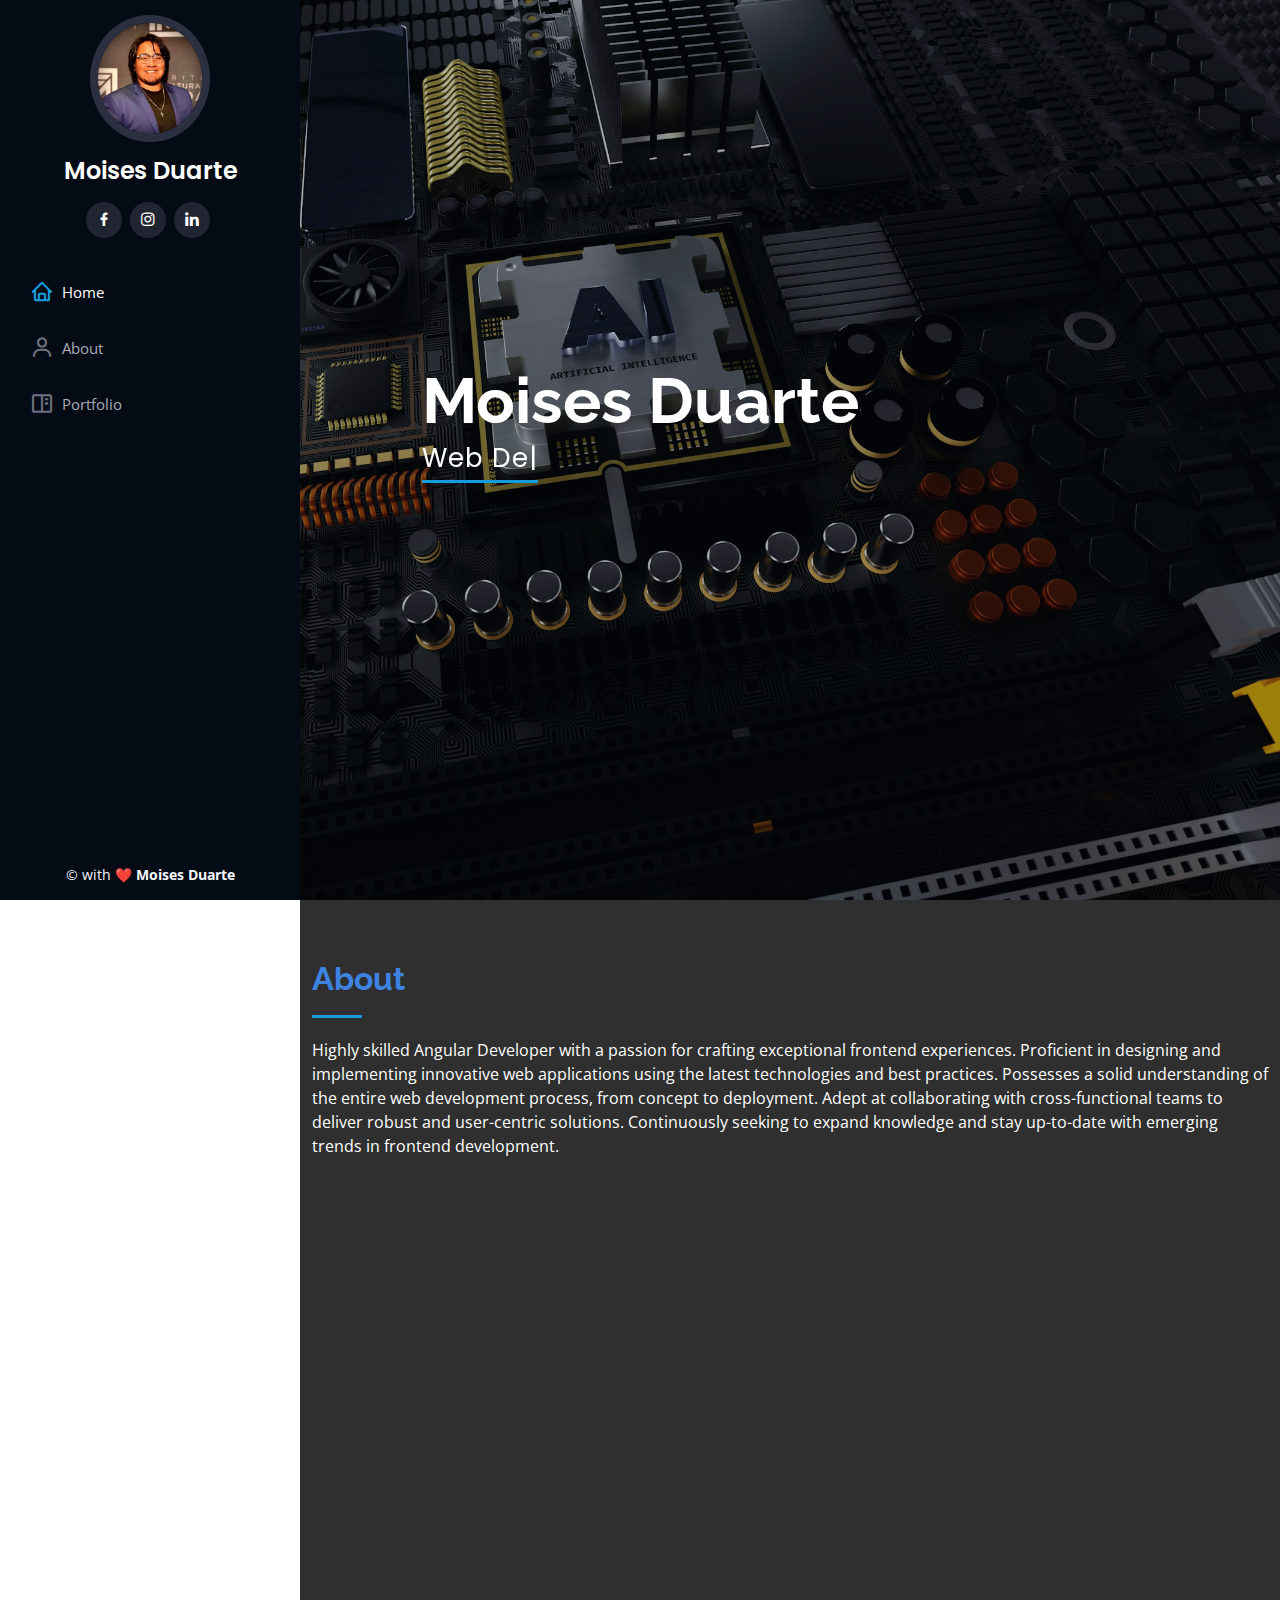
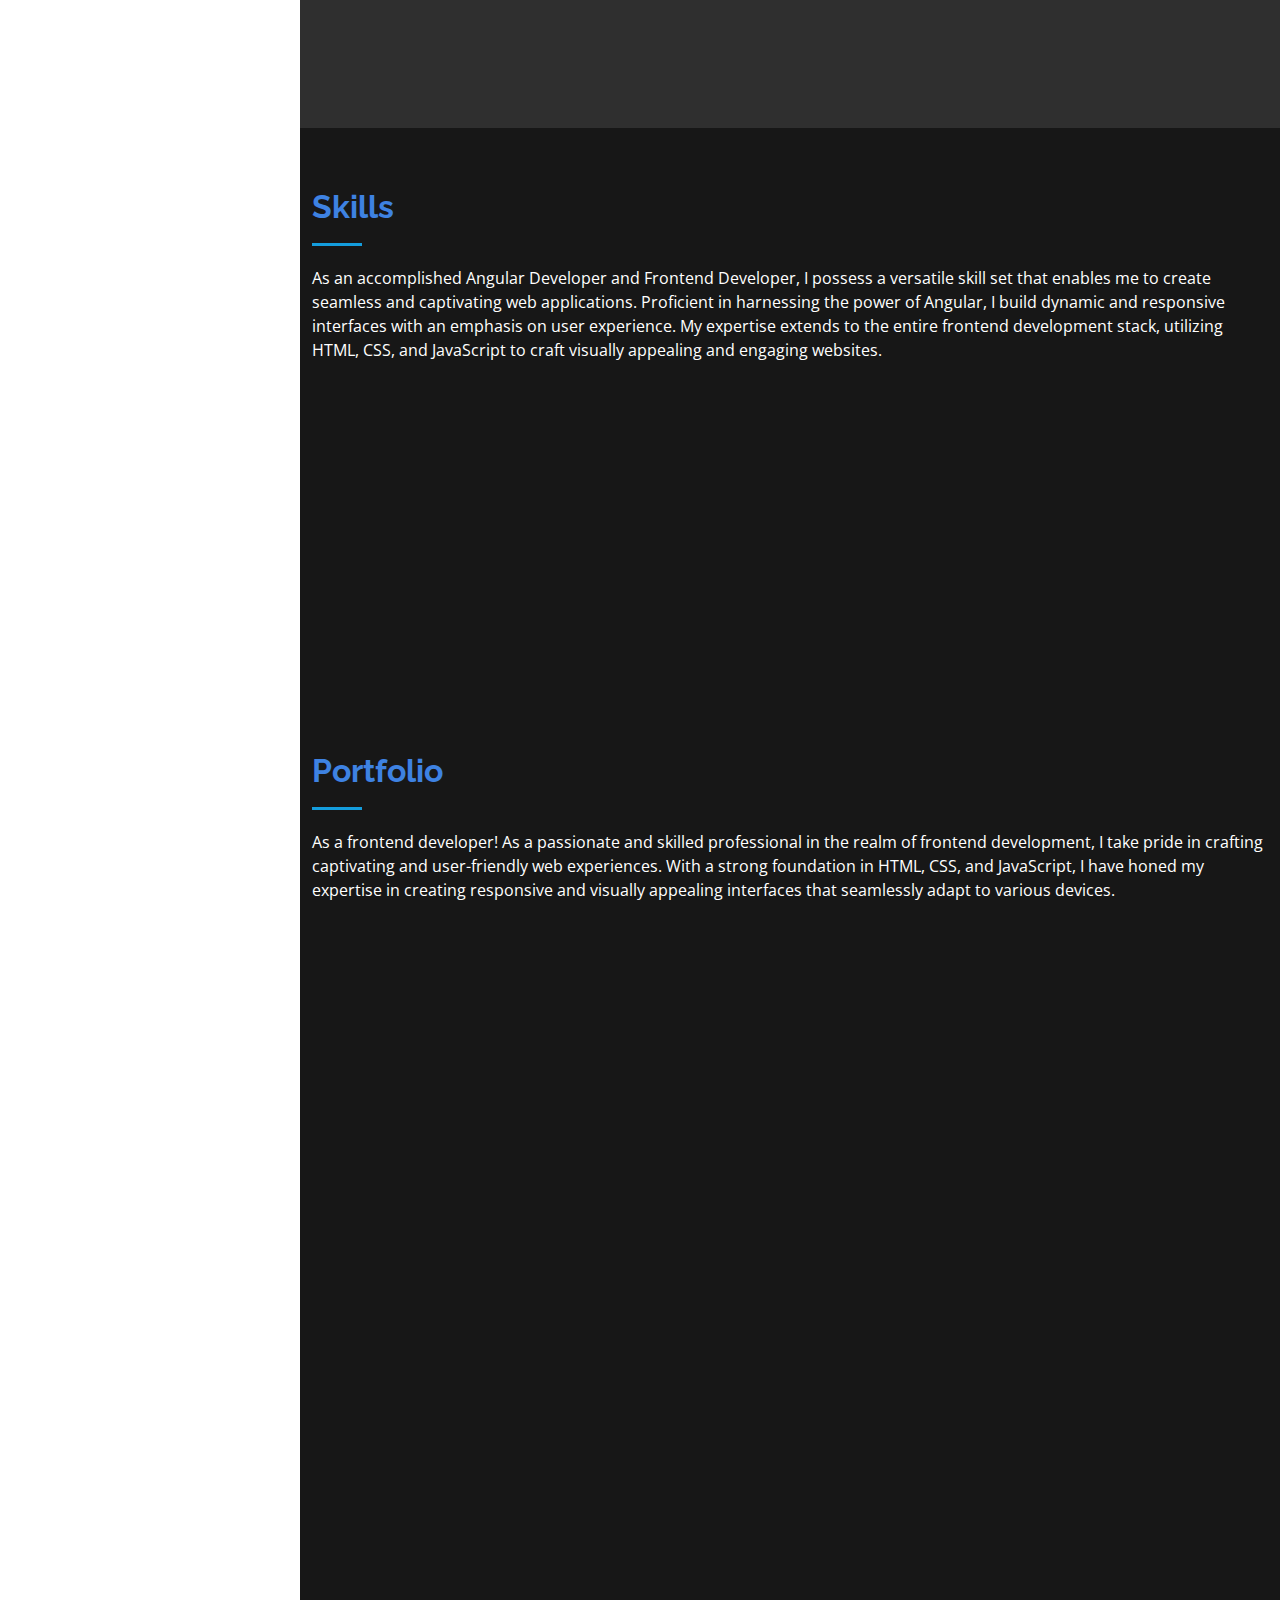
<file: index.html>
<!DOCTYPE html>
<html lang="en">

<head>
  <meta charset="utf-8">
  <meta content="width=device-width, initial-scale=1.0" name="viewport">

  <title>Moises Duarte</title>
  <meta content="" name="description">
  <meta content="" name="keywords">
  <link
    href="https://fonts.googleapis.com/css?family=Open+Sans:300,300i,400,400i,600,600i,700,700i|Raleway:300,300i,400,400i,500,500i,600,600i,700,700i|Poppins:300,300i,400,400i,500,500i,600,600i,700,700i"
    rel="stylesheet">
  <link href="assets/vendor/aos/aos.css" rel="stylesheet">
  <link href="assets/vendor/bootstrap/css/bootstrap.min.css" rel="stylesheet">
  <link href="assets/vendor/bootstrap-icons/bootstrap-icons.css" rel="stylesheet">
  <link href="assets/vendor/boxicons/css/boxicons.min.css" rel="stylesheet">
  <link href="assets/vendor/glightbox/css/glightbox.min.css" rel="stylesheet">
  <link href="assets/vendor/swiper/swiper-bundle.min.css" rel="stylesheet">
  <link href="assets/css/style.css" rel="stylesheet">
</head>

<body>
  <i class="bi bi-list mobile-nav-toggle d-xl-none"></i>
  <header id="header">
    <div class="d-flex flex-column">

      <div class="profile">
        <img src="assets/img/moises1.jpg" alt="" class="img-fluid rounded-circle">
        <h1 class="text-light"><a href="index.html">Moises Duarte</a></h1>
        <div class="social-links mt-3 text-center">
          <a href="https://www.facebook.com/moisesjesus.duartejimenez" class="facebook"><i
              class="bx bxl-facebook"></i></a>
          <a href="https://www.instagram.com/duart_moises_bm/" class="instagram"><i class="bx bxl-instagram"></i></a>
          <a href="https://www.linkedin.com/in/moises-duarte-944b26209/" class="linkedin"><i
              class="bx bxl-linkedin"></i></a>
        </div>
      </div>

      <nav id="navbar" class="nav-menu navbar">
        <ul>
          <li><a href="#hero" class="nav-link scrollto active"><i class="bx bx-home"></i> <span>Home</span></a></li>
          <li><a href="#about" class="nav-link scrollto"><i class="bx bx-user"></i> <span>About</span></a></li>
          <li><a href="#portfolio" class="nav-link scrollto"><i class="bx bx-book-content"></i>
              <span>Portfolio</span></a></li>
        </ul>
      </nav>
    </div>
  </header>
  <section id="hero" class="d-flex flex-column justify-content-center align-items-center">
    <div class="hero-container" data-aos="fade-in">
      <h1>Moises Duarte</h1>
      <p><span class="typed"
          data-typed-items="Web Developer, Frontend Developer, Angular Developer, Reat Developer, UI-UX "></span></p>
    </div>
  </section>

  <main id="main">
    <section id="about" class="about">
      <div class="container">

        <div class="section-title ">
          <h2>About</h2>
          <p>Highly skilled Angular Developer with a passion for crafting exceptional frontend
            experiences. Proficient in designing and implementing innovative web applications using the latest
            technologies and best practices.
            Possesses a solid understanding of the entire web development process, from concept to deployment. Adept at
            collaborating with cross-functional teams to deliver robust and user-centric solutions. Continuously seeking
            to expand knowledge and stay up-to-date with emerging trends in frontend development.</p>
        </div>

        <div class="row">
          <div class="col-lg-4" data-aos="fade-right">
            <img src="assets/img/moises1.jpg" class="img-fluid" alt="">
          </div>
          <div class="col-lg-8 pt-4 pt-lg-0 content" data-aos="fade-left">
            <h3> Frontend Developer</h3>
            <p class="fst-italic">
              With experience as a frontend developer using technologies like HTML, CSS, and Javascript powered with
              frameworks like Angular 2+ to create web applications. .
            </p>
            <div class="row">
              <div class="col-lg-6">
                <ul>
                  <li><i class="bi bi-chevron-right"></i> <strong>Birthday:</strong> <span>Dec 26 1998</span></li>
                  <li><i class="bi bi-chevron-right"></i> <strong>City:</strong> <span>Florida, USA</span></li>
                </ul>
              </div>
              <div class="col-lg-6">
                <ul>
                  <li><i class="bi bi-chevron-right"></i> <strong>Email:</strong> <span>Mduartedsp@gmail.com</span></li>
                </ul>
              </div>
            </div>
            <p>
              Moises Duarte is a skilled UI Developer with experience in all phases of the Software Development
              Lifecycle (SDLC). Specializing in Angular 14+, JavaScript, TypeScript, React.js, Node.js, and CSS,
              e has a proven track record in building single-page applications, including four instances
              with Angular 14+.

              Proficient in MySQL, Moises Duarte excels in creating, optimizing, and maintaining relational databases.
              He is adept at architecting component-based UI applications using Angular and NgRx, with a deep
              understanding of Object-Oriented Programming concepts.
              Webpack for efficient module bundling.
              With a commitment to quality, Moises Duarte is accomplished in responsive web design and CSS techniques.
              He has pioneered the creation of reusable TypeScript components for RESTful APIs and is
              proficient in Micro Frontend Architecture and version control with GIT and related tools.
            </p>
          </div>
        </div>

      </div>
    </section>
    <section id="skills" class="skills section-bg">
      <div class="container">

        <div class="section-title">
          <h2>Skills</h2>
          <p>As an accomplished Angular Developer and Frontend Developer, I possess a versatile skill set that enables
            me to create seamless and captivating web applications. Proficient in harnessing the power of Angular, I
            build dynamic and responsive interfaces with an emphasis on user experience. My expertise extends to the
            entire frontend development stack, utilizing HTML, CSS, and JavaScript to craft visually appealing and
            engaging websites.</p>
        </div>

        <div class="row skills-content">

          <div class="col-lg-6" data-aos="fade-up">

            <div class="progress">
              <span class="skill">HTML <i class="val">100%</i></span>
              <div class="progress-bar-wrap">
                <div class="progress-bar" role="progressbar" aria-valuenow="100" aria-valuemin="0" aria-valuemax="100">
                </div>
              </div>
            </div>

            <div class="progress">
              <span class="skill">CSS <i class="val">100%</i></span>
              <div class="progress-bar-wrap">
                <div class="progress-bar" role="progressbar" aria-valuenow="100" aria-valuemin="0" aria-valuemax="100">
                </div>
              </div>
            </div>

            <div class="progress">
              <span class="skill">JavaScript <i class="val">100%</i></span>
              <div class="progress-bar-wrap">
                <div class="progress-bar" role="progressbar" aria-valuenow="95" aria-valuemin="0" aria-valuemax="100">
                </div>
              </div>
            </div>

            <div class="progress">
              <span class="skill"> Node.js<i class="val">95%</i></span>
              <div class="progress-bar-wrap">
                <div class="progress-bar" role="progressbar" aria-valuenow="95" aria-valuemin="0" aria-valuemax="100">
                </div>
              </div>
            </div>

          </div>

          <div class="col-lg-6" data-aos="fade-up" data-aos-delay="100">

            <div class="progress">
              <span class="skill">Angular <i class="val">100%</i></span>
              <div class="progress-bar-wrap">
                <div class="progress-bar" role="progressbar" aria-valuenow="85" aria-valuemin="0" aria-valuemax="100">
                </div>
              </div>
            </div>

            <div class="progress">
              <span class="skill">TypeScript <i class="val">100%</i></span>
              <div class="progress-bar-wrap">
                <div class="progress-bar" role="progressbar" aria-valuenow="95" aria-valuemin="0" aria-valuemax="100">
                </div>
              </div>
            </div>

            <div class="progress">
              <span class="skill">bootstrap<i class="val">95%</i></span>
              <div class="progress-bar-wrap">
                <div class="progress-bar" role="progressbar" aria-valuenow="95" aria-valuemin="0" aria-valuemax="100">
                </div>
              </div>
            </div>

            <div class="progress">
              <span class="skill">React.js<i class="val">100%</i></span>
              <div class="progress-bar-wrap">
                <div class="progress-bar" role="progressbar" aria-valuenow="100" aria-valuemin="0" aria-valuemax="100">
                </div>
              </div>
            </div>

          </div>

        </div>

      </div>
    </section>
    <section id="portfolio" class="portfolio section-bg">
      <div class="container">

        <div class="section-title">
          <h2>Portfolio</h2>
          <p>As a frontend developer! As a passionate and skilled professional in the realm of frontend development, I
            take pride in crafting captivating and user-friendly web experiences. With a strong foundation in HTML, CSS,
            and JavaScript, I have honed my expertise in creating responsive and visually appealing interfaces that
            seamlessly adapt to various devices.</p>
        </div>

        <div class="row" data-aos="fade-up">
          <div class="col-lg-12 d-flex justify-content-center">
          </div>
        </div>

        <div class="row portfolio-container" data-aos="fade-up" data-aos-delay="100">

          <!-- portfolio -->
          <div class="col-lg-4 col-md-6 portfolio-item filter-app">
            <div class="portfolio-wrap 3">
              <img src="assets/img/portfolio/web1.png" class="img-fluid" alt="">
              <div class="portfolio-links">
                <a href="assets/img/portfolio/web2.png" data-gallery="portfolioGallery" class="portfolio-lightbox"
                  title="App 1"><i class="bx bx-plus"></i></a>
                <a href="portfolio-details3.html" title="More Details"><i class="bx bx-link"></i></a>
              </div>
            </div>
          </div>

          <!-- duartech -->
          <div class="col-lg-4 col-md-6 portfolio-item filter-app">
            <div class="portfolio-wrap 2">
              <img src="assets/img/portfolio/Duartech1.png" class="img-fluid" alt="">
              <div class="portfolio-links">
                <a href="assets/img/portfolio/Duartech4.png" data-gallery="portfolioGallery" class="portfolio-lightbox"
                  title="App "><i class="bx bx-plus"></i></a>
                <a href="portfolio-details2.html" title="More Details"><i class="bx bx-link"></i></a>
              </div>
            </div>
          </div>

          <!-- service -->

          <div class="col-lg-4 col-md-6 portfolio-item filter-app">
            <div class="portfolio-wrap">
              <img src="assets/img/portfolio/home.jpeg" class="img-fluid" alt="">
              <div class="portfolio-links">
                <a href="assets/img/portfolio/services.jpg" data-gallery="portfolioGallery" class="portfolio-lightbox"
                  title="App 1"><i class="bx bx-plus"></i></a>
                <a href="portfolio-detail5.html" title="More Details"><i class="bx bx-link"></i></a>
              </div>
            </div>
          </div>
          <!--  -->
          <!-- to do list -->

          <div class="col-lg-4 col-md-6 portfolio-item filter-app">
            <div class="portfolio-wrap">
              <img src="assets/img/portfolio/project1.jpg" class="img-fluid" alt="">
              <div class="portfolio-links">
                <a href="assets/img/portfolio/project2.jpg" data-gallery="portfolioGallery" class="portfolio-lightbox"
                  title="App 1"><i class="bx bx-plus"></i></a>
                <a href="portfolio-detail4.html" title="More Details"><i class="bx bx-link"></i></a>
              </div>
            </div>
          </div>


          <!-- showtown -->
          <div class="col-lg-4 col-md-6 portfolio-item filter-app">
            <div class="portfolio-wrap">
              <img src="assets/img/portfolio/showtown/showtown1.jpg" class="img-fluid" alt="">
              <div class="portfolio-links">
                <a href="assets/img/portfolio/showtown/showtown2.jpg" data-gallery="portfolioGallery"
                  class="portfolio-lightbox" title="App 1"><i class="bx bx-plus"></i></a>
                <a href="portfolio-detail-showtown.html" title="More Details"><i class="bx bx-link"></i></a>
              </div>
            </div>
          </div>
          <!-- enigma -->
          <div class="col-lg-4 col-md-6 portfolio-item filter-app">
            <div class="portfolio-wrap">
              <img src="assets/img/portfolio/enigma/enigma1.jpg" class="img-fluid" alt="">
              <div class="portfolio-links">
                <a href="assets/img/portfolio/enigma/enigma2.jpg" data-gallery="portfolioGallery"
                  class="portfolio-lightbox" title="App 1"><i class="bx bx-plus"></i></a>
                <a href="portfolio-detail-enigma.html" title="More Details"><i class="bx bx-link"></i></a>
              </div>
            </div>
          </div>

          <!-- startwars -->

          <div class="col-lg-4 col-md-6 portfolio-item filter-app">
            <div class="portfolio-wrap">
              <img src="assets/img/portfolio/startwars/startwars.jpg" class="img-fluid" alt="">
              <div class="portfolio-links">
                <a href="assets/img/portfolio/startwars/startwars2.jpg" data-gallery="portfolioGallery"
                  class="portfolio-lightbox" title="App 1"><i class="bx bx-plus"></i></a>
                <a href="portfolio-detail-startwars.html" title="More Details"><i class="bx bx-link"></i></a>
              </div>
            </div>
          </div>

          <!-- task creator -->
          <div class="col-lg-4 col-md-6 portfolio-item filter-app">
            <div class="portfolio-wrap">
              <img src="assets/img/portfolio/taskcreator/taskcreator.jpg" class="img-fluid" alt="">
              <div class="portfolio-links">
                <a href="assets/img/portfolio/taskcreator/taskcreator.jpg" data-gallery="portfolioGallery"
                  class="portfolio-lightbox" title="App 1"><i class="bx bx-plus"></i></a>
                <a href="portfolio-detail-task-creator.html" title="More Details"><i class="bx bx-link"></i></a>
              </div>
            </div>
          </div>








        </div>

      </div>

      </div>
    </section>

  </main>
  <footer id="footer">
    <div class="container">
      <div class="copyright">
        &copy; with ❤️ <strong><span>Moises Duarte</span></strong>
      </div>

    </div>
  </footer>

  <a href="#" class="back-to-top d-flex align-items-center justify-content-center"><i
      class="bi bi-arrow-up-short"></i></a>
  <script src="assets/vendor/purecounter/purecounter_vanilla.js"></script>
  <script src="assets/vendor/aos/aos.js"></script>
  <script src="assets/vendor/bootstrap/js/bootstrap.bundle.min.js"></script>
  <script src="assets/vendor/glightbox/js/glightbox.min.js"></script>
  <script src="assets/vendor/isotope-layout/isotope.pkgd.min.js"></script>
  <script src="assets/vendor/swiper/swiper-bundle.min.js"></script>
  <script src="assets/vendor/typed.js/typed.min.js"></script>
  <script src="assets/vendor/waypoints/noframework.waypoints.js"></script>
  <script src="assets/vendor/php-email-form/validate.js"></script>


  <script src="assets/js/main.js"></script>

</body>

</html>
</file>
<file: assets/css/style.css>
body {
  font-family: "Open Sans", sans-serif;
  color: #272829;
}

a {
  color: #149ddd;
  text-decoration: none;
}

a:hover {
  color: #37b3ed;
  text-decoration: none;
}

h1,
h2,
h3,
h4,
h5,
h6 {
  font-family: "Raleway", sans-serif;
}

.back-to-top {
  position: fixed;
  visibility: hidden;
  opacity: 0;
  right: 15px;
  bottom: 15px;
  z-index: 996;
  background: #149ddd;
  width: 40px;
  height: 40px;
  border-radius: 50px;
  transition: all 0.4s;
}

.back-to-top i {
  font-size: 28px;
  color: #fff;
  line-height: 0;
}

.back-to-top:hover {
  background: #2eafec;
  color: #fff;
}

.back-to-top.active {
  visibility: visible;
  opacity: 1;
}

/*--------------------------------------------------------------
# Header
--------------------------------------------------------------*/
#header {
  position: fixed;
  top: 0;
  left: 0;
  bottom: 0;
  width: 300px;
  transition: all ease-in-out 0.5s;
  z-index: 9997;
  transition: all 0.5s;
  padding: 0 15px;
  background: #040b14;
  overflow-y: auto;
}

#header .profile img {
  margin: 15px auto;
  display: block;
  width: 120px;
  border: 8px solid #2c2f3f;
}

#header .profile h1 {
  font-size: 24px;
  margin: 0;
  padding: 0;
  font-weight: 600;
  -moz-text-align-last: center;
  text-align-last: center;
  font-family: "Poppins", sans-serif;
}

#header .profile h1 a,
#header .profile h1 a:hover {
  color: #fff;
  text-decoration: none;
}

#header .profile .social-links a {
  font-size: 18px;
  display: inline-block;
  background: #212431;
  color: #fff;
  line-height: 1;
  padding: 8px 0;
  margin-right: 4px;
  border-radius: 50%;
  text-align: center;
  width: 36px;
  height: 36px;
  transition: 0.3s;
}

#header .profile .social-links a:hover {
  background: #149ddd;
  color: #fff;
  text-decoration: none;
}

#main {
  margin-left: 300px;
}

@media (max-width: 1199px) {
  #header {
    left: -300px;
  }

  #main {
    margin-left: 0;
    background-color: #2c2f3f;
    color: white;
  }
}

/*--------------------------------------------------------------
# Navigation Menu
--------------------------------------------------------------*/
/* Desktop Navigation */
.nav-menu {
  padding: 30px 0 0 0;
}

.nav-menu * {
  margin: 0;
  padding: 0;
  list-style: none;
}

.nav-menu > ul > li {
  position: relative;
  white-space: nowrap;
}

.nav-menu a,
.nav-menu a:focus {
  display: flex;
  align-items: center;
  color: #a8a9b4;
  padding: 12px 15px;
  margin-bottom: 8px;
  transition: 0.3s;
  font-size: 15px;
}

.nav-menu a i,
.nav-menu a:focus i {
  font-size: 24px;
  padding-right: 8px;
  color: #6f7180;
}

.nav-menu a:hover,
.nav-menu .active,
.nav-menu .active:focus,
.nav-menu li:hover > a {
  text-decoration: none;
  color: #fff;
}

.nav-menu a:hover i,
.nav-menu .active i,
.nav-menu .active:focus i,
.nav-menu li:hover > a i {
  color: #149ddd;
}

/* Mobile Navigation */
.mobile-nav-toggle {
  position: fixed;
  right: 15px;
  top: 15px;
  z-index: 9998;
  border: 0;
  font-size: 24px;
  transition: all 0.4s;
  outline: none !important;
  background-color: #149ddd;
  color: #fff;
  width: 40px;
  height: 40px;
  display: inline-flex;
  align-items: center;
  justify-content: center;
  line-height: 0;
  border-radius: 50px;
  cursor: pointer;
}

.mobile-nav-active {
  overflow: hidden;
}

.mobile-nav-active #header {
  left: 0;
}

/*--------------------------------------------------------------
# Hero Section
--------------------------------------------------------------*/
#hero {
  width: 100%;
  height: 100vh;
  background: url("../img/background2.jpg") top center;
  background-size: cover;
}

#hero:before {
  content: "";
  background: rgba(5, 13, 24, 0.3);
  position: absolute;
  bottom: 0;
  top: 0;
  left: 0;
  right: 0;
  z-index: 1;
}

#hero .hero-container {
  position: relative;
  z-index: 2;
  min-width: 300px;
}

#hero h1 {
  margin: 0 0 10px 0;
  font-size: 64px;
  font-weight: 700;
  line-height: 56px;
  color: #fff;
}

#hero p {
  color: #fff;
  margin-bottom: 50px;
  font-size: 26px;
  font-family: "Poppins", sans-serif;
}

#hero p span {
  color: #fff;
  padding-bottom: 4px;
  letter-spacing: 1px;
  border-bottom: 3px solid #149ddd;
}

@media (min-width: 1024px) {
  #hero {
    background-attachment: fixed;
  }
}

@media (max-width: 768px) {
  #hero h1 {
    font-size: 28px;
    line-height: 36px;
  }

  #hero h2 {
    font-size: 18px;
    line-height: 24px;
    margin-bottom: 30px;
  }
}

/*--------------------------------------------------------------
# Sections General
--------------------------------------------------------------*/
section {
  padding: 60px 0;
  overflow: hidden;
}

.section-bg {
  background: #171717;
}

.section-title {
  padding-bottom: 30px;
}

.section-title h2 {
  font-size: 32px;
  font-weight: bold;
  margin-bottom: 20px;
  padding-bottom: 20px;
  position: relative;
  color: #3e82e2;
}

.section-title h2::after {
  content: "";
  position: absolute;
  display: block;
  width: 50px;
  height: 3px;
  background: #149ddd;
  bottom: 0;
  left: 0;
}

.section-title p {
  margin-bottom: 0;
}

/*--------------------------------------------------------------
# About
--------------------------------------------------------------*/
.about {
  background-color: #2f2f2f;
  color: white;
}

.about .content h3 {
  font-weight: 700;
  font-size: 26px;
  color: #1c6dde;
}

.about .content ul {
  list-style: none;
  padding: 0;
}

.about .content ul li {
  margin-bottom: 20px;
  display: flex;
  align-items: center;
}

.about .content ul strong {
  margin-right: 10px;
}

.about .content ul i {
  font-size: 16px;
  margin-right: 5px;
  color: #149ddd;
  line-height: 0;
}

.about .content p:last-child {
  margin-bottom: 0;
}

/*--------------------------------------------------------------
# Akills
--------------------------------------------------------------*/
.skills {
  color: white;
}
.skills .progress {
  height: 60px;
  display: block;
  background: none;
  border-radius: 0;
}

.skills .progress .skill {
  padding: 0;
  margin: 0 0 6px 0;
  text-transform: uppercase;
  display: block;
  font-weight: 600;
  font-family: "Poppins", sans-serif;
  color: #fdfdfd;
}

.skills .progress .skill .val {
  float: right;
  font-style: normal;
}

.skills .progress-bar-wrap {
  background: #dce8f8;
  height: 10px;
}

.skills .progress-bar {
  width: 1px;
  height: 10px;
  transition: 0.9s;
  background-color: #149ddd;
}

/*--------------------------------------------------------------
# Portfolio
--------------------------------------------------------------*/
.portfolio {
  color: white;
}
.portfolio .portfolio-item {
  margin-bottom: 30px;
}

.portfolio .portfolio-wrap {
  transition: 0.3s;
  position: relative;
  overflow: hidden;
  z-index: 1;
  border-radius: 10px;
}
.portfolio .portfolio-wrap::before {
  content: "";
  background: rgba(255, 255, 255, 0.5);
  position: absolute;
  left: 0;
  right: 0;
  top: 0;
  bottom: 0;
  transition: all ease-in-out 0.3s;
  z-index: 2;
  opacity: 0;
}

.portfolio .portfolio-wrap .portfolio-links {
  opacity: 1;
  left: 0;
  right: 0;
  bottom: -60px;
  z-index: 3;
  position: absolute;
  transition: all ease-in-out 0.3s;
  display: flex;
  justify-content: center;
}

.portfolio .portfolio-wrap .portfolio-links a {
  color: #fff;
  font-size: 28px;
  text-align: center;
  background: rgba(20, 157, 221, 0.75);
  transition: 0.3s;
  width: 50%;
}

.portfolio .portfolio-wrap .portfolio-links a:hover {
  background: rgba(20, 157, 221, 0.95);
}

.portfolio .portfolio-wrap .portfolio-links a + a {
  border-left: 1px solid #37b3ed;
}

.portfolio .portfolio-wrap:hover::before {
  top: 0;
  left: 0;
  right: 0;
  bottom: 0;
  opacity: 1;
}

.portfolio .portfolio-wrap:hover .portfolio-links {
  opacity: 1;
  bottom: 0;
}

/*--------------------------------------------------------------
# Portfolio Details
--------------------------------------------------------------*/
.portfolio-details {
  padding-top: 40px;
  background-color: #2c2f3f;
}

.portfolio-details .portfolio-details-slider img {
  width: 100%;
  border: 1px solid black; /* Borde negro de 5px de grosor */
  border-radius: 5px;
  padding: 1px; /* Espacio entre la imagen y el borde */
  background-color: black; /* Fondo negro detrás del borde */
}

.portfolio-details .portfolio-details-slider .swiper-pagination {
  margin-top: 20px;
  position: relative;
}

.portfolio-details
  .portfolio-details-slider
  .swiper-pagination
  .swiper-pagination-bullet {
  width: 12px;
  height: 12px;
  background-color: #fff;
  opacity: 1;
  border: 1px solid #149ddd;
}

.portfolio-details
  .portfolio-details-slider
  .swiper-pagination
  .swiper-pagination-bullet-active {
  background-color: #149ddd;
}

.portfolio-details .portfolio-info {
  padding: 30px;
  box-shadow: 0px 0 30px rgba(5, 13, 24, 0.08);
  color: white;
}

.portfolio-details .portfolio-info h3 {
  font-size: 22px;
  font-weight: 700;
  margin-bottom: 20px;
  padding-bottom: 20px;
  border-bottom: 1px solid #eee;
}

.portfolio-details .portfolio-info ul {
  list-style: none;
  padding: 0;
  font-size: 15px;
}

.portfolio-details .portfolio-info ul li + li {
  margin-top: 10px;
}

.portfolio-details .portfolio-description {
  padding-top: 30px;
  color: white;
}

.portfolio-details .portfolio-description h2 {
  font-size: 26px;
  font-weight: 700;
  margin-bottom: 20px;
}

.portfolio-details .portfolio-description p {
  padding: 0;
}

/*--------------------------------------------------------------
# Breadcrumbs
--------------------------------------------------------------*/
.breadcrumbs {
  padding: 20px 0;
  background: #2f2f2f;
}

.breadcrumbs h2 {
  font-size: 26px;
  font-weight: 300;
  color: white;
}

.breadcrumbs ol {
  display: flex;
  flex-wrap: wrap;
  list-style: none;
  padding: 0;
  margin: 0;
  font-size: 15px;
}

.breadcrumbs ol li + li {
  padding-left: 10px;
  color: white;
}

.breadcrumbs ol li + li::before {
  display: inline-block;
  padding-right: 10px;
  color: #0e2442;
  content: "/";
}

@media (max-width: 768px) {
  .breadcrumbs .d-flex {
    display: block !important;
  }

  .breadcrumbs ol {
    display: block;
  }

  .breadcrumbs ol li {
    display: inline-block;
  }
}

/*--------------------------------------------------------------
# Footer
--------------------------------------------------------------*/
#footer {
  padding: 15px;
  color: #f4f6fd;
  font-size: 14px;
  position: fixed;
  left: 0;
  bottom: 0;
  width: 300px;
  z-index: 9999;
  background: #040b14;
}

#footer .copyright {
  text-align: center;
}

#footer .credits {
  padding-top: 5px;
  text-align: center;
  font-size: 13px;
  color: #eaebf0;
}

@media (max-width: 1199px) {
  #footer {
    position: static;
    width: auto;
    padding-right: 20px 15px;
  }
}
</file>
